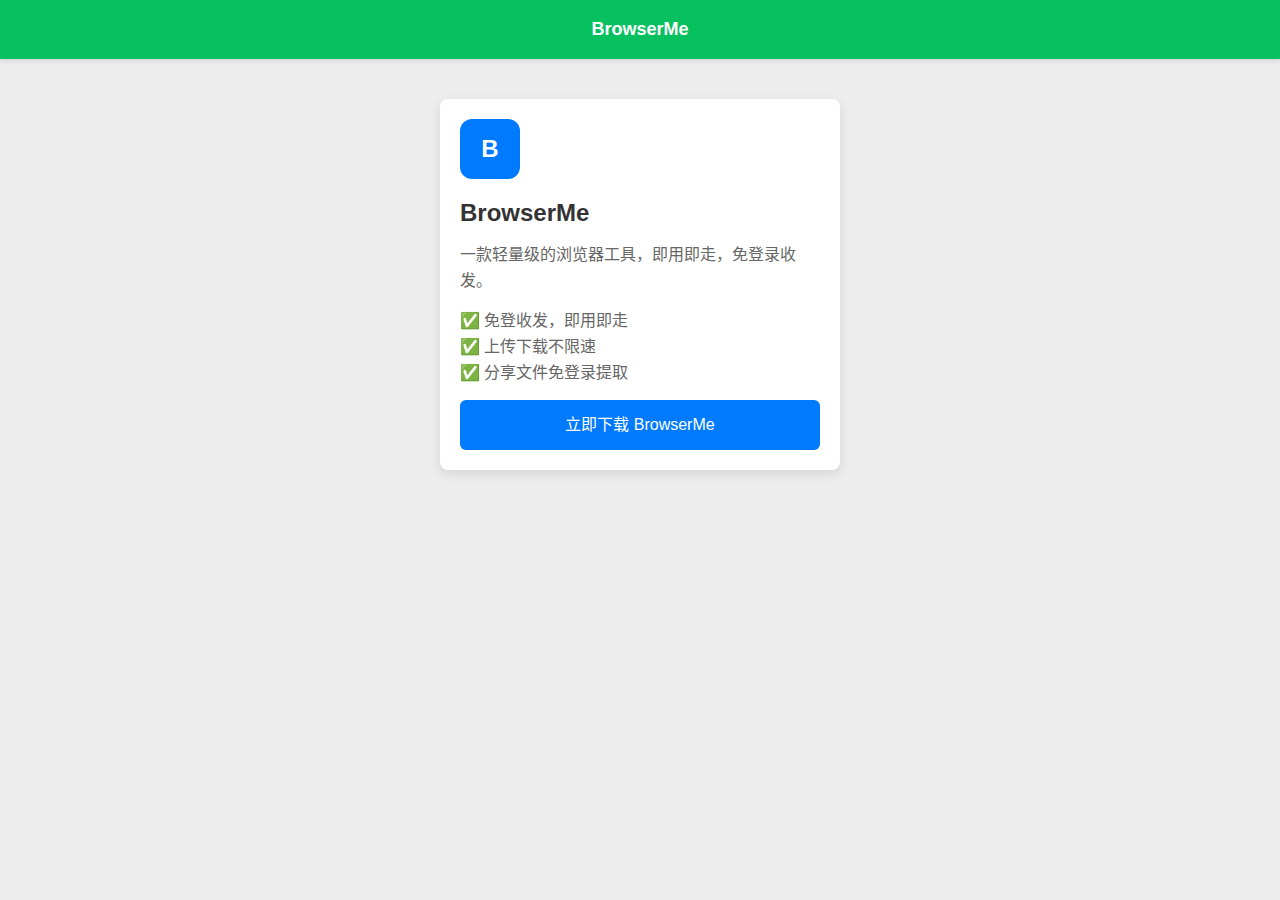
<file: index.html>
<!DOCTYPE html>
<html lang="zh-CN">
<head>
    <meta charset="UTF-8">
    <meta name="viewport" content="width=device-width, initial-scale=1.0">
    <!-- 如果你有之前的 style.css，取消下面这行的注释并确保文件在同一目录 -->
    <!-- <link rel="stylesheet" href="style.css"> -->
    <title>BrowserMe - 轻松浏览</title>
    <style>
        /* 内联样式，如果你使用外部 CSS，请删除这部分 */
        * {
            margin: 0;
            padding: 0;
            box-sizing: border-box;
        }
        body {
            font-family: -apple-system, BlinkMacSystemFont, "Helvetica Neue", Helvetica, Arial, sans-serif;
            background-color: #ededed;
            color: #333;
            line-height: 1.6;
        }
        .container {
            max-width: 100%;
            margin: 0 auto;
            text-align: center;
            padding: 20px;
        }
        /* 微信风格导航栏 */
        .navbar {
            background-color: #07c160; /* 微信绿，但你可以改为蓝色 #007AFF */
            color: white;
            padding: 15px 0;
            text-align: center;
            font-size: 18px;
            font-weight: bold;
            box-shadow: 0 2px 5px rgba(0,0,0,0.1);
        }
        /* 主题蓝色覆盖 */
        .btn, .download-tip {
            background-color: #007AFF !important; /* 苹果/微信蓝色 */
        }
        .btn:hover {
            background-color: #0062cc !important;
        }
        /* App 介绍卡片 */
        .app-card {
            background-color: white;
            border-radius: 8px;
            padding: 20px;
            margin: 20px auto;
            max-width: 400px;
            box-shadow: 0 4px 12px rgba(0,0,0,0.1);
            text-align: left;
        }
        .app-icon {
            width: 60px;
            height: 60px;
            background-color: #007AFF;
            border-radius: 12px;
            display: flex;
            align-items: center;
            justify-content: center;
            color: white;
            font-weight: bold;
            margin-bottom: 15px;
            font-size: 24px;
        }
        /* 下载按钮样式 */
        .btn {
            display: block;
            width: 100%;
            padding: 12px;
            background-color: #007AFF;
            color: white;
            text-align: center;
            border: none;
            border-radius: 6px;
            font-size: 16px;
            margin-top: 10px;
            cursor: pointer;
            text-decoration: none;
            transition: background-color 0.2s;
        }
        /* 下载提示条 */
        .download-tip {
            background-color: #007AFF;
            color: white;
            padding: 10px;
            font-size: 14px;
            position: fixed;
            bottom: 0;
            width: 100%;
            z-index: 1000;
            display: none; /* 默认隐藏，通过 JS 控制显示 */
        }
    </style>
</head>
<body>

    <!-- 导航栏 -->
    <div class="navbar">
        BrowserMe
    </div>

    <div class="container">
        <!-- App 介绍 -->
        <div class="app-card">
            <div class="app-icon">B</div>
            <h2>BrowserMe</h2>
            <p style="color: #666; margin: 10px 0;">一款轻量级的浏览器工具，即用即走，免登录收发。</p>
            <ul style="list-style: none; padding: 0; color: #666; margin: 15px 0;">
                <li>✅ 免登收发，即用即走</li>
                <li>✅ 上传下载不限速</li>
                <li>✅ 分享文件免登录提取</li>
            </ul>
            
            <!-- 下载按钮 -->
            <!-- 注意：href 链接为你提供的 123云盘地址 -->
            <a href="https://www.ilanzou.com/s/LGdnVnNu" class="btn" target="_blank">立即下载 BrowserMe</a>
        </div>

        <!-- 底部提示（模拟微信内置浏览器下载提示） -->
        <div class="download-tip" id="tip">
            点击右上角 <strong>•••</strong> 选择 <strong>“在浏览器中打开”</strong> 以下载安装包
        </div>
    </div>

    <script>
        // 简单的交互：模拟在微信中打开时的提示
        // 如果需要在微信中强制显示提示条，请取消注释以下代码：
        /*
        document.addEventListener('DOMContentLoaded', function() {
            var tip = document.getElementById('tip');
            var ua = navigator.userAgent.toLowerCase();
            if (ua.indexOf('micromessenger') !== -1) {
                tip.style.display = 'block'; // 如果是微信浏览器，显示提示
            }
        });
        */
    </script>
</body>
</html>
</file>
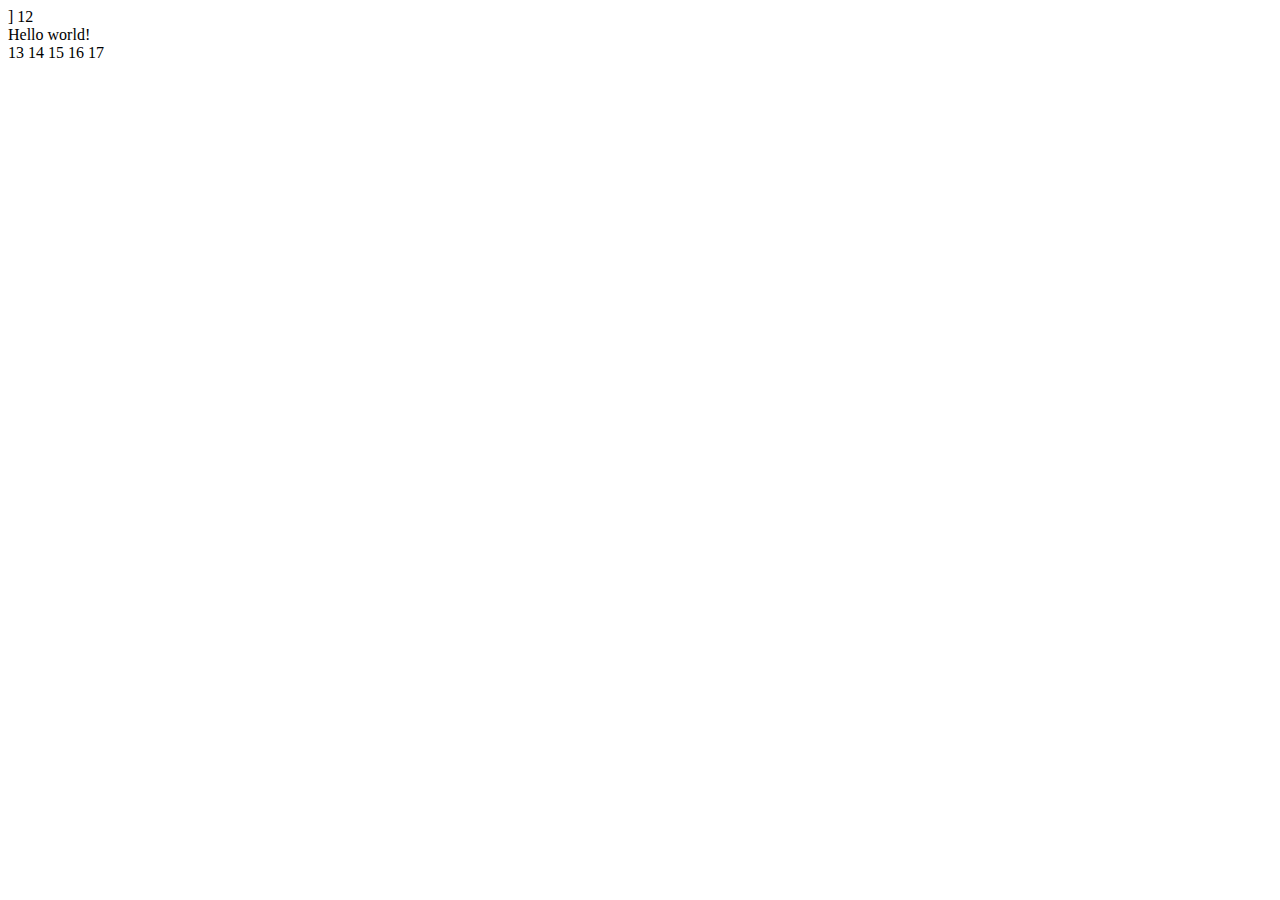
<file: inde1x.html>
<IDOCTYPE html>
<html lang="zh-CN">
<head>
<meta charset="UTF=8”>
<meta name="viewport" content="width=device-width. initial-scale=1.0">
<title>测试页面</title>
<link relm"stylesheet" href="browserme/style.css">]
</head>
<body>
12
<div classm"text">Hello world!</div>
13
</body>
14
15
</html>
16
17
<script>
18
// gihhub.io/browserme
29
</script>
</file>
<file: style.css>
/* 
---------------------------------
通用样式重置与基础设置
---------------------------------
*/

/* 清除默认边距，设置盒模型 */
* {
    margin: 0;
    padding: 0;
    box-sizing: border-box;
}

/* 设置背景颜色和字体样式 */
body {
    font-family: -apple-system, BlinkMacSystemFont, "Segoe UI", Roboto, Helvetica, Arial, sans-serif, "Apple Color Emoji", "Segoe UI Emoji", "Segoe UI Symbol";
    line-height: 1.6;
    color: #333;
    background-color: #f4f4f4;
    padding: 20px;
}

/* 容器居中，限制最大宽度 */
.container {
    max-width: 1200px;
    margin: 0 auto;
    background: #fff;
    padding: 20px;
    border-radius: 8px;
    box-shadow: 0 0 10px rgba(0, 0, 0, 0.1);
}

/* 
---------------------------------
排版样式
---------------------------------
*/

h1, h2, h3 {
    margin-top: 1em;
    margin-bottom: 0.5em;
    color: #2c3e50;
}

p {
    margin-bottom: 1em;
}

a {
    color: #3498db;
    text-decoration: none;
}

a:hover {
    text-decoration: underline;
}

/* 
---------------------------------
按钮样式
---------------------------------
*/

.btn {
    display: inline-block;
    padding: 10px 20px;
    margin: 10px 0;
    background-color: #3498db;
    color: white;
    border: none;
    border-radius: 5px;
    cursor: pointer;
    font-size: 16px;
    transition: background 0.3s ease;
}

.btn:hover {
    background-color: #2980b9;
}

.btn-primary {
    background-color: #2ecc71;
}

.btn-primary:hover {
    background-color: #27ae60;
}

/* 
---------------------------------
表单样式
---------------------------------
*/

input[type="text"],
input[type="email"],
textarea {
    width: 100%;
    padding: 10px;
    margin-bottom: 15px;
    border: 1px solid #ddd;
    border-radius: 5px;
    font-size: 16px;
}

/* 
---------------------------------
列表样式
---------------------------------
*/

ul {
    list-style-type: disc;
    margin-left: 20px;
    margin-bottom: 15px;
}

li {
    margin-bottom: 5px;
}

/* 
---------------------------------
代码块样式
---------------------------------
*/

code {
    background-color: #f0f0f0;
    padding: 2px 5px;
    border-radius: 3px;
    font-family: "SFMono-Regular", Consolas, "Liberation Mono", Menlo, monospace;
    color: #e74c3c;
}

pre {
    background-color: #2c3e50;
    color: #ecf0f1;
    padding: 15px;
    overflow: auto;
    border-radius: 5px;
    margin: 15px 0;
}

/* 
---------------------------------
响应式设计
---------------------------------
*/

@media (max-width: 768px) {
    .container {
        padding: 15px;
    }
    
    body {
        padding: 10px;
    }
    
    h1 {
        font-size: 1.5em;
    }
}
</file>
